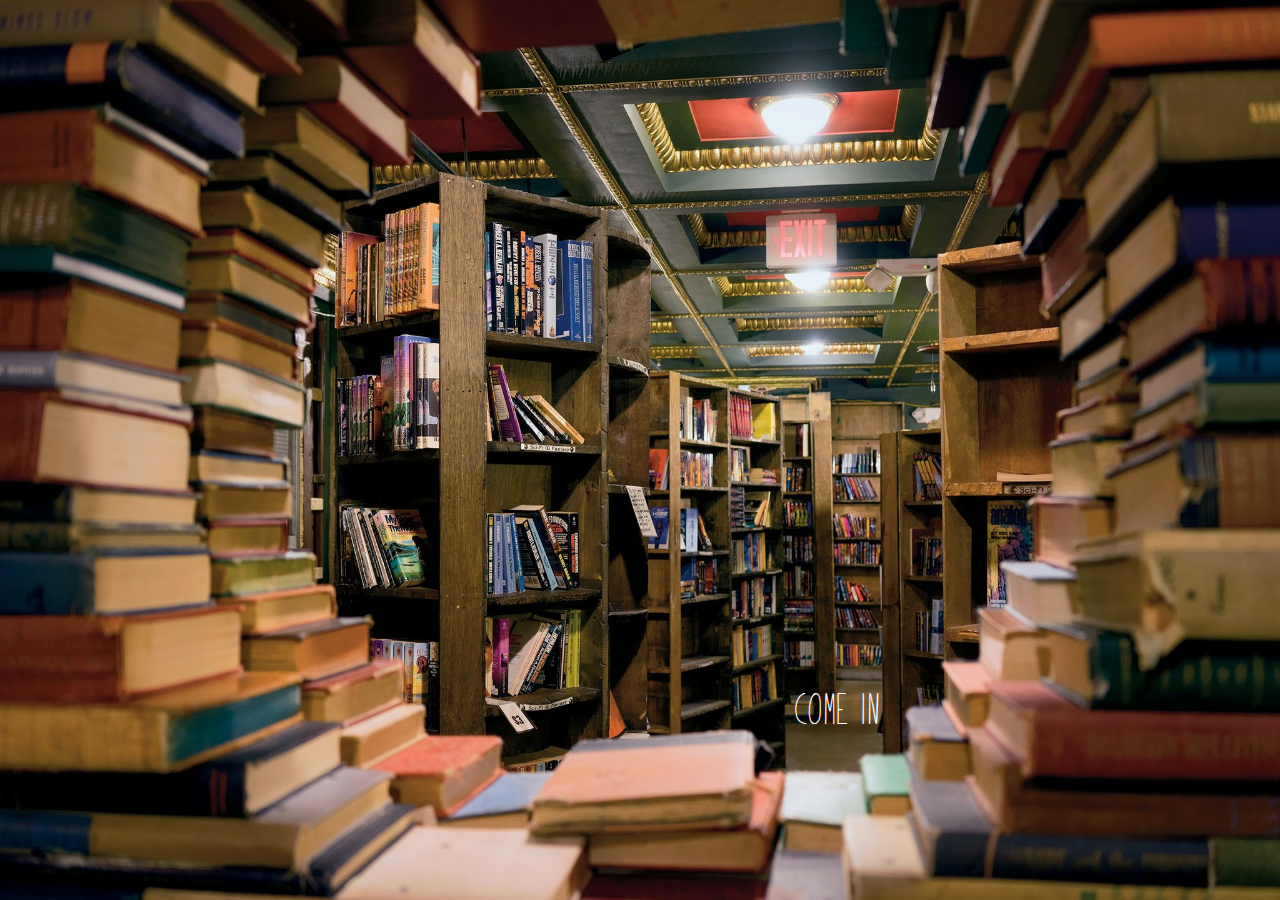
<file: index.html>
<!DOCTYPE html>

<html>
<head>

	<title>Home</title>

	<link href="css/index.css" rel="stylesheet"></link>

</head>

<body>

	<img id="img" src="images/1.jpg" alt="main" >


	<div class="detail" onclick="document.getElementById('plug').style.display='block'" style="cursor: pointer;">
      <div class="button">COME IN</div> 
	</div>

	<div id="plug" class="modal">
  
  	<div class="modal-content-main animate">

	 <span onclick="document.getElementById('plug').style.display='none'" class="close1" title="Close Modal">&times;</span>

    <br>
		<button onclick="document.getElementById('id01').style.display='block'" style="width:80%; margin: 22px 48px">LOGIN</button><br>
		<button onclick="document.getElementById('id02').style.display='block'" style="width:80%;margin: 22px 48px">SIGN UP</button><br>
		<br><br>
	</div>
	</div>	




<div id="id01" class="modal">
  <div class="modal-content animate">
    <div class="container">

  	<h2 style="text-align:center;color:white">Login<span onclick="document.getElementById('id01').style.display='none'" class="close1" title="Close Modal">&times;</span></h2>

      <h5 id="loginError" class="error"></h5>
      <br/><br/><br/>

      <label><b>USN*</b></label>
      <input id="luname" type="text" placeholder="Enter USN" name="unamel" required>

      <label><b>Password*</b></label>
      <input id="lpwd" type="password" placeholder="Enter Password" name="pwd" required>
    
    </div>

    <div class="container">

      <button type="button" onclick="document.getElementById('id01').style.display='none'" class="cancelbtn">Cancel</button>

	    <button type="submit" style="float:right;" onclick="login()">Login</button><br>

    </div>
   </div>
</div>





<div id="id02" class="modal">
  <div class="modal-content animate">
    <div class="container">
  	   
       <h2 style="text-align:center;color:white">Sign Up<span onclick="document.getElementById('id02').style.display='none'" class="close1" title="Close Modal">&times;</span></h2>
  	  
        <h5 id="signError" class="error"></h5>
        <br/><br/><br/>

        <label><b>USN*</b></label>
        
        <input id="uname" type="text" placeholder="Enter USN" name="uname" required>

  	  
        <label><b>Password*</b></label>

        <input id="pwd" type="password" placeholder="Enter Password" name="pwd" required>
        
        <div class="container">
          
          <button type="button" onclick="document.getElementById('id02').style.display='none'" class="cancelbtn">Cancel</button>
          
          <button type="button" id="signupbtn" onclick="add()" style="float:right;">Sign Up</button>
        
        </div>
    </div>
</div>
</div>


<script type="text/javascript" src="js/sha.js"></script> 

<script type="text/javascript" src="integrator/index.js"></script>


</body>	

</html>
</file>
<file: css/index.css>
@font-face {
   font-family: paperdaisy;
    src: url("../fonts/paperdaisy.ttf");
}

@font-face {
   font-family: dreams;
    src: url("../fonts/dreams.ttf");
}
@font-face {
    font-family: champagne;
    src: url("../fonts/champagne.ttf");
}
@font-face {
    font-family: prisma;
    src: url("../fonts/Prisma.ttf");
}
@font-face {
    font-family: carrot;
    src: url("../fonts/DK Carrot Juice.otf");
    }
		img{
			position: absolute;
		}
		#img{
			margin: 0;
			padding: 0;
			height: 100%;
			width: 100%;
		}

		#yellow{
            margin-left: 45.2%;
            margin-top: 42.5%;
            height:100px;
            position: absolute;
            cursor: pointer;
        }


		#gif{
			margin-left: 43%;
            margin-top: 7.7%;
			height: 200px;
			-webkit-animation: rotation 3s infinite linear;
		}


		@-webkit-keyframes rotation {
		from {
				-webkit-transform: rotate(0deg);
		}
		to {
				-webkit-transform: rotate(359deg);
		}
}
		.button {
			position: absolute;
	top: 76%;
	left: 62%;
	color: #ffffffff;
	font-family: paperdaisy;
	font-size: 45px;
}

		body{
			margin: 0;
			padding: 0;
		}

        /* Full-width input fields */
    input[type=text], input[type=password] {
        width: 100%;
        padding: 12px 20px;
        margin: 8px 0;
        display: inline-block;
        border: 1px solid #ccc;
        box-sizing: border-box;
    }
    .error {
      color:white;
      float: right;}

    /* Set a style for all buttons */
    button,#g {
        font-family: dreams;
        font-size: initial;
        background-color:black;
        color: white;
        padding: 14px 20px;
        margin: 8px 0px;
        border: none;
        cursor: pointer;
        width: 50%;
      text-align:center;
      border:1px solid #1e2c1c;
    }

    button:hover,#g:hover {
      background-color:#1e2c1c;
        opacity: 0.9;
    }

    /* Extra styles for the cancel button */
    .cancelbtn {
        width: auto;
        padding: 14px 50px;
        background-color: black;
    }

    /* Center the image and position the close button */
    .imgcontainer {
        text-align: center;
        margin: 24px 0 12px 0;
        position: relative;
    }

    img.avatar {
        width: 20%;
        border-radius: 20%;
    }

    .container {
        padding: 16px;
    }

    span.psw {
        float: right;
        padding-top: 16px;
    }
    .h2 {
        font-family: carrot;
    }
    /* The Modal (background) */
    .modal {
        display: none; /* Hidden by default */
        position: fixed; /* Stay in place */
        z-index: 1; /* Sit on top */
        left: 24px;
        top: 208px;
        width: 100%; /* Full width */
        height: 100%; /* Full height */
        overflow: auto; /* Enable scroll if needed */
        background-color: rgb(0,0,0); /* Fallback color */
        background-color: rgba(0,0,0,0.1); /* Black w/ opacity */
        padding-top: 60px;
    }

		.modalin {
			display: none;
			position: fixed;
z-index: 1;
left: 23px;
top: 0px;
width: 100%;
height: 100%;
overflow: auto;
background-color: rgba(0, 0, 0, 0.1);
padding-top: 60px;
		}

    /* Modal Content/Box */
    .modal-content {
        background-color: #6b1d17;
        margin:auto; /* 5% from the top, 15% from the bottom and centered */
        border: 1px solid #888;
        width: 40%; /* Could be more or less, depending on screen size */
      color:white;
    }

    .modal-content-main {
        background-color: #6b1d17;
        margin:auto; /* 5% from the top, 15% from the bottom and centered */
        border: 1px solid #888;
        width: 40%; /* Could be more or less, depending on screen size */
      color:white;
    }

    /* The Close Button (x) */
    .close {
        position: absolute;
        right: 25px;
        top: 0;
        color:black;
        font-size: 35px;
        font-weight: bold;
    }
	.close1 {
    //position: absolute;
	float:right;
  margin-right: 10px;
    top: 0;
    color:black;
    font-size: 35px;
    font-weight: bold;
}

    .close:hover,
    .close:focus,.close1:hover,.close1:focus {
        color: #1e2c1c;
        cursor: pointer;
    }

    /* Add Zoom Animation */
    .animate {
        -webkit-animation: animatezoom 0.6s;
        animation: animatezoom 0.6s
    }

    @-webkit-keyframes animatezoom {
        from {-webkit-transform: scale(0)}
        to {-webkit-transform: scale(1)}
    }

    @keyframes animatezoom {
        from {transform: scale(0)}
        to {transform: scale(1)}
    }

    /* Change styles for span and cancel button on extra small screens */
    @media screen and (max-width: 300px) {
        span.psw {
           display: block;
           float: none;
        }
        .cancelbtn {
           width: 100%;
        }
    }

    label{
      font-family: dreams;
			color: goldenrod;
    }
</file>
